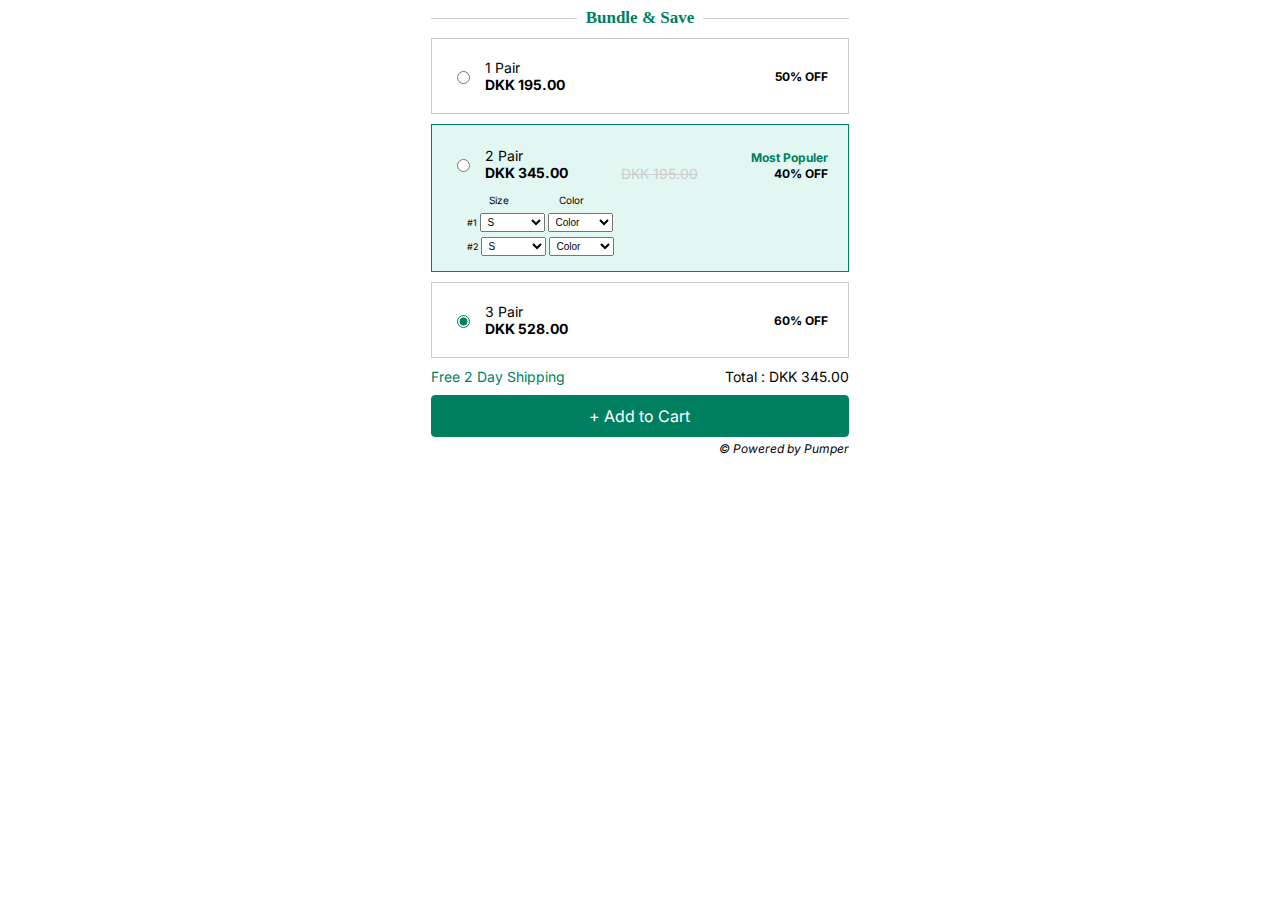
<file: index.html>
<!DOCTYPE html>
<html lang="en">

<head>
    <meta charset="UTF-8">
    <meta http-equiv="X-UA-Compatible" content="IE=edge">
    <meta name="viewport" content="width=device-width, initial-scale=1.0">
    <title>Company Product</title>
    <link href="product.css" rel="stylesheet">
    <link rel="preconnect" href="https://fonts.googleapis.com">
    <link rel="preconnect" href="https://fonts.gstatic.com" crossorigin>
    <link href="https://fonts.googleapis.com/css2?family=Inter:wght@500&display=swap" rel="stylesheet">
    <link rel="preconnect" href="https://fonts.googleapis.com">
    <link rel="preconnect" href="https://fonts.gstatic.com" crossorigin>
    <link href="https://fonts.googleapis.com/css2?family=Inter:wght@500&family=Metrophobic&display=swap"
        rel="stylesheet">
</head>

<body>
    <main>
        <div class=" metro-font title_line mb-10">Bundle & Save
        </div>

        <label class="inter-font container default-container mb-10" for="pair1">
            <div class="second-container">
                <div class="redio-btn-container">
                    <input type="radio" id="pair1" name="pair" value="195.00" checked>
                    <label class="product-price-font inter-font">1 Pair <br>
                        <b>DKK 195.00</b></label>
                </div>
                
                <div>
                       <span class="product-discount float-r"><b>50% OFF</b>
                    </span>
                </div>
            </div>
            <div class="size-colour-container hidden">
                <div class="size-color-title-container">
                    <div class="size-color-title-one"></div>
                    <div class="size-color-title">Size</div>
                    <div class="size-color-title">Color</div>
                </div>
                <div>
                    <span>#1</span>
                    <select name="size" id="size">
                        <option value="1">S</option>
                        <option value="1">1</option>
                        <option value="2">2</option>
                    </select>
                    <select name="color" id="color">
                        <option value="Color">Color</option>
                        <option value="Red">Red</option>
                        <option value="Green">Green</option>
                    </select>
                </div>
                <div>
                    <span>#2</span>
                    <select name="size" id="size">
                        <option value="1">S</option>
                        <option value="1">1</option>
                        <option value="2">2</option>
                    </select>
                    <select name="color" id="color">
                        <option value="Color">Color</option>
                        <option value="Red">Red</option>
                        <option value="Green">Green</option>
                    </select>
                </div>
            </div>

        </label>
        <label class="inter-font container default-container active mb-10" for="pair2">
            <div class="second-container">
                <div class="redio-btn-container">
                    <input type="radio" id="pair2" name="pair" value="345.00" checked>
                    <label class="product-price-font inter-font">2 Pair <br>
                        <b>DKK 345.00</b></label>
                </div>
                <span class="del-text product-price-font"><del>DKK 195.00</del>
                </span>
                <div>
                    <span class="product-discount color-green"><b>Most Populer</b></span><br><span
                        class="product-discount float-r"><b>40% OFF</b>
                    </span>
                </div>
            </div>
            <div class="size-colour-container hidden">
                <div class="size-color-title-container">
                    <div class="size-color-title-one"></div>
                    <div class="size-color-title">Size</div>
                    <div class="size-color-title">Color</div>
                </div>
                <div>
                    <span>#1</span>
                    <select name="size" id="size">
                        <option value="1">S</option>
                        <option value="1">1</option>
                        <option value="2">2</option>
                    </select>
                    <select name="color" id="color">
                        <option value="Color">Color</option>
                        <option value="Red">Red</option>
                        <option value="Green">Green</option>
                    </select>
                </div>
                <div>
                    <span>#2</span>
                    <select name="size" id="size">
                        <option value="1">S</option>
                        <option value="1">1</option>
                        <option value="2">2</option>
                    </select>
                    <select name="color" id="color">
                        <option value="Color">Color</option>
                        <option value="Red">Red</option>
                        <option value="Green">Green</option>
                    </select>
                </div>
            </div>

        </label>
        <label class="inter-font container default-container mb-10" for="pair3">
            <div class="second-container">
                <div class="redio-btn-container">
                    <input type="radio" id="pair3" name="pair" value="528.00" checked>
                    <label class="product-price-font inter-font">3 Pair <br>
                        <b>DKK 528.00</b></label>
                </div>
                <div>
                       <span class="product-discount float-r"><b>60% OFF</b>
                    </span>
                </div>
            </div>
            <div class="size-colour-container hidden">
                <div class="size-color-title-container">
                    <div class="size-color-title-one"></div>
                    <div class="size-color-title">Size</div>
                    <div class="size-color-title">Color</div>
                </div>
                <div>
                    <span>#1</span>
                    <select name="size" id="size">
                        <option value="1">S</option>
                        <option value="1">1</option>
                        <option value="2">2</option>
                    </select>
                    <select name="color" id="color">
                        <option value="Color">Color</option>
                        <option value="Red">Red</option>
                        <option value="Green">Green</option>
                    </select>
                </div>
                <div>
                    <span>#2</span>
                    <select name="size" id="size">
                        <option value="1">S</option>
                        <option value="1">1</option>
                        <option value="2">2</option>
                    </select>
                    <select name="color" id="color">
                        <option value="Color">Color</option>
                        <option value="Red">Red</option>
                        <option value="Green">Green</option>
                    </select>
                </div>
            </div>

        </label>
        

        <div class="total-disc"><span class="inter-font color-green product-price-font">Free 2 Day Shipping</span><span
                class="inter-font product-price-font">Total : DKK <span class="inter-font product-price-font"
                    id="total">345.00</span></span></div>
        <div>
            <button class="inter-font add-cart-btn">+ Add to Cart</button>
        </div>
        <div class="copyright-text"><span class="inter-font"><i>&copy Powered by Pumper</i></span></div>

    </main>
    <script>
        // selected box highlited through js and selected pair value shown in total 
        var radio = document.querySelectorAll("input[type=radio]");
        for (let i = 0; i < radio.length; i++) {
            radio[i].addEventListener("click", function (e) {
                document.getElementById("total").innerHTML = e.target.value;
                removeActive();
                 e.target.parentElement
                 .parentElement.parentElement.classList.add("active")
            })
        }

        function removeActive() {
            containers = document.getElementsByClassName("container");
            for (let i = 0; i < containers.length; i++) {
                containers[i].classList.remove("active");
            }
        }
    </script>
</body>

</html>
</file>
<file: product.css>
* {
    box-sizing: border-box;
}


h5 {
    text-align: center;
    color: #007F61;
    font-size: 16px;
    position: absolute;
    top: 10px;
    left: 10px;
}

.metro-font {
    font-family: Metropolis;
}

.inter-font {

    font-family: Inter;
}

.color-green {
    color: #007F61;
}

.float-r {
    float: right;
}

.mb-10 {
    margin-bottom: 10px;
}

.copyright-text {
    display: flex;
    justify-content: flex-end;
    margin-top: 4px;
    font-size: 12px;
}

input {
    font-size: 10px;
    margin-right: 15px;
}

select {
    width: 65px;
    padding: 2px;
    margin-bottom: 5px;
    font-size: 10px;
}

.title_line {
    position: relative;
    font-size: 17px;
    z-index: 1;
    overflow: hidden;
    text-align: center;
    color: #007F61;
    font-family: Metropolis;
    font-weight: 600;
}

.title_line:before,
.title_line:after {
    position: absolute;
    top: 51%;
    overflow: hidden;
    width: 48%;
    height: 1px;
    content: '\a0';
    background-color: #cccccc;
    margin-left: 2%;
}

.title_line:before {
    margin-left: -50%;
    text-align: right;
}

main {
    display: flex;
    flex-direction: column;
    justify-content: center;
    width: 33%;
    margin: 0 auto;
}

.container {
    display: flex;
    justify-content: space-between;
    border: 1px solid #ccc;
    padding: 10px;
    width: 100%;
    align-items: center;
}

.second-container {
    display: flex;
    justify-content: space-between;
    padding: 10px;
    width: 100%;
    align-items: center;
}

.default-container {
    display: flex;
    flex-direction: column;
    align-items: start;
}

.active {
    border: 1px solid #007F61;
    background-color: #e2f7f2;
}

.redio-btn-container {
    display: flex;

}

input[type='radio'] {
    accent-color: #007F61;
}

.add-cart-btn {
    text-align: center;
    padding: 10px 10px;
    color: #fff;
    background: #007F61;
    width: 100%;
    border: 1px solid #007F61;
    border-radius: 4px;
    font-family: Inter;
    font-size: 16px;
}

.del-text {
    color: #ccc;
    margin-top: 20px;
}

.total-disc {
    display: flex;
    justify-content: space-between;
    margin-bottom: 10px;

}

.size-colour-container {
    padding-left: 25px;
    font-size: 9px;

}

.size-color-title {
    width: 70px;
    padding: 2px;
    margin-bottom: 5px;
    font-size: 10px;
}

.size-color-title-container {
    display: flex;
    flex-direction: row;
}

.size-color-title-one {
    width: 20px;
}
.product-price-font{
    font-size: 14px;
}
.product-discount{
    font-size: 12px;
}

.hidden {
    display: none;
}

.active .hidden {
    display: block;
}

/* --------Media Queries---------  */


/* Large devices (laptops/desktops, 992px and down) */
@media only screen and (max-width: 992px) {

    main {
        width: 100%;
    }

}
</file>
